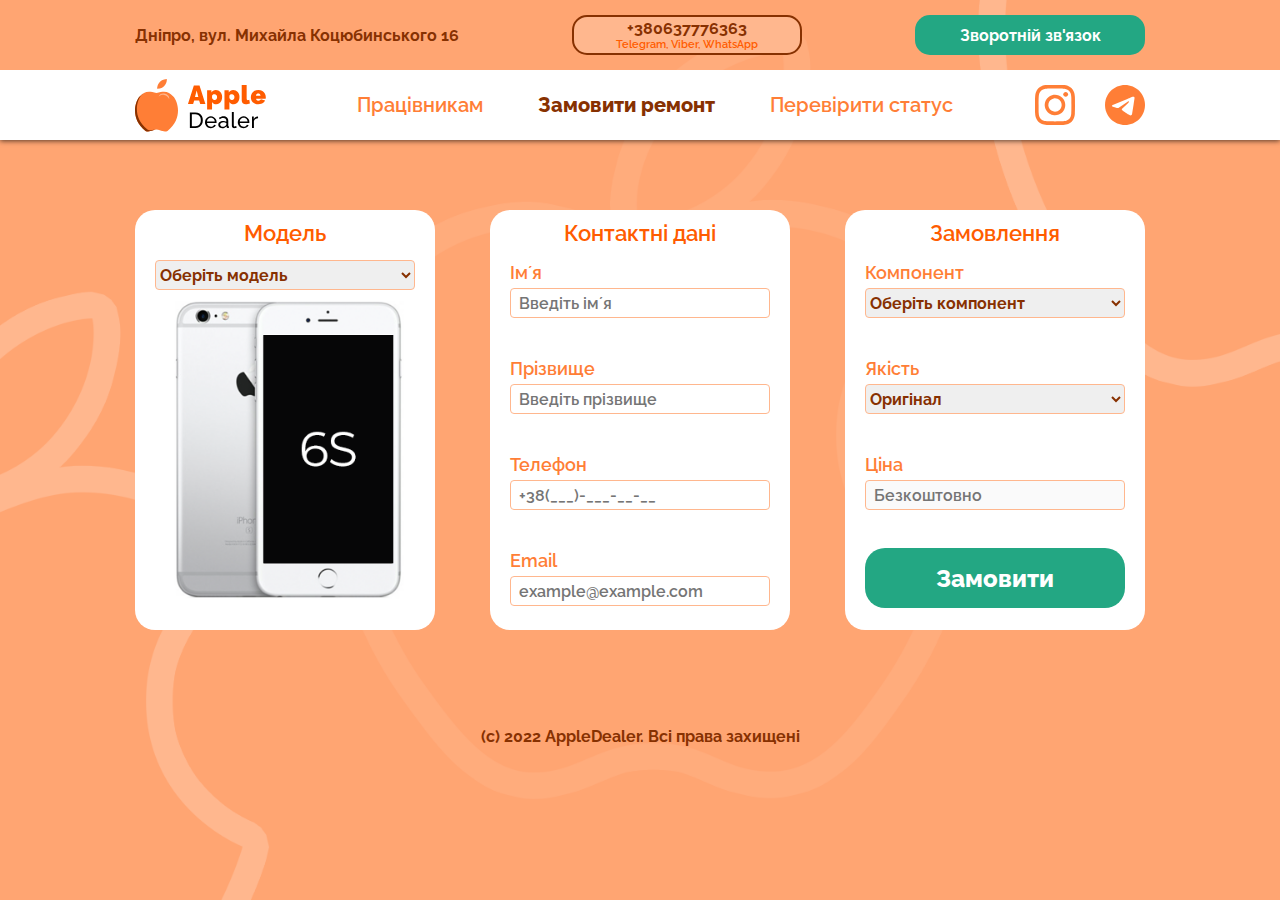
<file: order.html>
<!DOCTYPE html>
<html lang="uk">
<head>
    <meta charset="UTF-8">
    <meta http-equiv="X-UA-Compatible" content="IE=edge">
    <meta name="viewport" content="width=device-width, initial-scale=1.0">
    <title>Замовити ремонт – AppleDealer</title>
    <link rel="icon" href="assets/icons/favicon.png" type="image/png">
    <link href='https://fonts.googleapis.com/css?family=Raleway:400,500,600,700,800' rel='stylesheet'>
    <link rel="stylesheet" href="styles/base.css">
    <link rel="stylesheet" href="styles/order.css">
</head>
<body>
    <header class="header">
        <div class="info-bar">
            <a class="info-bar-address" href="https://goo.gl/maps/6XaMBcnDsrfsMUQ39">
                Дніпро, вул. Михайла Коцюбинського 16
            </a>
            <button class="info-bar-tel">
                +380637776363
                <div class="info-bar-tel-desc">
                    Telegram, Viber, WhatsApp
                </div>
            </button>
            <button class="info-bar-feedback green-button">
                Зворотній зв'язок
            </button>
        </div>
        <div class="nav-bar-wrapper">
            <div class="nav-bar">
                <div class="nav-bar-mobile">
                    <div class="nav-logo-wrapper">
                        <i class="nav-logo"></i>
                    </div>
                    <div class="nav-menu-logo-wrapper">
                        <i class="nav-menu-logo"></i>
                    </div>
                </div>
                <div class="nav-pages">
                    <a href="admin/login.html">Працівникам</a>
                    <a href="order.html" id="nav-active-page">Замовити ремонт</a>
                    <a href="status.html">Перевірити статус</a>
                </div>
                <div class="nav-social-wrapper">
                    <div class="nav-social-logo-wrapper">
                        <a href="https://www.instagram.com/appledealer_ua/" class="nav-instagram-logo"></a>
                    </div>
                    <div class="nav-social-logo-wrapper">
                        <a href="https://www.instagram.com/appledealer_ua/" class="nav-telegram-logo"></a>
                    </div>
                </div>
            </div>
        </div>
    </header>
    <main class="main">
        <div class="tiles-wrapper">
            <div class="tile-wrapper">
                <div class="tile">
                    <h3 class="tile-header">Модель</h3>
                    <form class="form" method="post" action="./scripts/order.php">
                    <select class="form-input form-input-select" name="model" id="select-model" required>
                        <!-- <option value="iphone-6s">iPhone 6s</option>
                        <option value="iphone-6s-plus">iPhone 6s Plus</option>
                        <option value="iphone-7">iPhone 7</option>
                        <option value="iphone-7-plus">iPhone 7 Plus</option> -->
                        <option value="" disabled selected>Оберіть модель</option>
                        <option value="iphone-8">iPhone 8</option>
                        <option value="iphone-8-plus">iPhone 8 Plus</option>
                        <option value="iphone-x">iPhone X</option>
                        <option value="iphone-xr">iPhone Xr</option>
                        <option value="iphone-xs">iPhone Xs</option>
                        <option value="iphone-xs-max">iPhone Xs Max</option>
                        <option value="iphone-11">iPhone 11</option>
                        <option value="iphone-11-pro">iPhone 11 Pro</option>
                        <option value="iphone-11-pro-max">iPhone 11 Pro Max</option>
                        <option value="iphone-12-mini">iPhone 12 Mini</option>
                        <option value="iphone-12">iPhone 12</option>
                        <option value="iphone-12-pro">iPhone 12 Pro</option>
                        <option value="iphone-12-pro-max">iPhone 12 Pro Max</option>
                        <!-- <option value="iphone-13-mini">iPhone 13 Mini</option>
                        <option value="iphone-13">iPhone 13</option>
                        <option value="iphone-13-pro">iPhone 13 Pro</option>
                        <option value="iphone-13-pro-max">iPhone 13 Pro Max</option> -->
                    </select>
                    <div class="form-model-image-wrapper">
                        <i id="form-model-image"></i>
                    </div>
                </div>
            </div>
            <div class="tile-wrapper">
                <div class="tile">
                    <h3 class="tile-header">Контактні дані</h3>
                    <div class="input-wrapper">
                        <label class="form-label" for="name">Імʼя</label>
                        <input class="form-input" type="text" id="name" name="name" placeholder="Введіть імʼя" required>
                    </div>
                    <div class="input-wrapper">
                        <label class="form-label" for="surname">Прізвище</label>
                        <input class="form-input" type="text" id="surname" name="surname" placeholder="Введіть прізвище" required>
                    </div>
                    <div class="input-wrapper">
                        <label class="form-label" for="tel">Телефон</label>
                        <input class="form-input" type="tel" pattern="[+]{1}38[0]{1}[0-9]{9}" id="tel" name="tel" placeholder="+38(___)-___-__-__" required>
                    </div>
                    <div class="input-wrapper">
                        <label class="form-label" for="email">Email</label>
                        <input class="form-input" type="email" id="email" name="email" placeholder="example@example.com" required>
                    </div>
                </div>
            </div>
            <div class="tile-wrapper">
                <div class="tile">
                    <h3 class="tile-header">Замовлення</h3>
                    <div class="input-wrapper">
                        <label class="form-label" for="component">Компонент</label>
                        <select class="form-input form-input-select" name="component" id="select-component" required>
                            <option value="" disabled selected>Оберіть компонент</option>
                            <option value="1">Дисплей</option>
                            <option value="2">Корпус</option>
                            <option value="3">Акумулятор</option>
                        </select>
                    </div>
                    <div class="input-wrapper">
                        <label class="form-label" for="quality">Якість</label>
                        <select class="form-input form-input-select" name="quality" required>
                            <option value="original">Оригінал</option>
                            <!-- <option value="copy">Копія</option> -->
                        </select>
                    </div>
                    <div class="input-wrapper">
                        <label class="form-label" for="tel">Ціна</label>
                        <input class="form-input" type="text" id="cost" name="cost" placeholder="Безкоштовно" disabled>
                    </div>
                    <!-- <div class="button-wrapper">
                        <button class="form-submit-button green-button" type="submit" >Замовити</button>
                    </div> -->
                    <div class="button-wrapper">
                        <button class="form-submit-button green-button" type="submit" >Замовити</button>
                    </div>
                </form>
                </div>
            </div>
        </div>
    </main>
    <footer class="footer">
        <div class="footer-credentials">
            (с) 2022 AppleDealer. Всі права захищені
        </div>
    </footer>
    <button class="footer-callback green-button">
        <div class="footer-callback-icon"></div>
    </button>
</body>
<script type="text/javascript" src="./scripts/base.js" defer></script>
<script type="text/javascript" src="./scripts/order.js" defer></script>
</html>
</file>
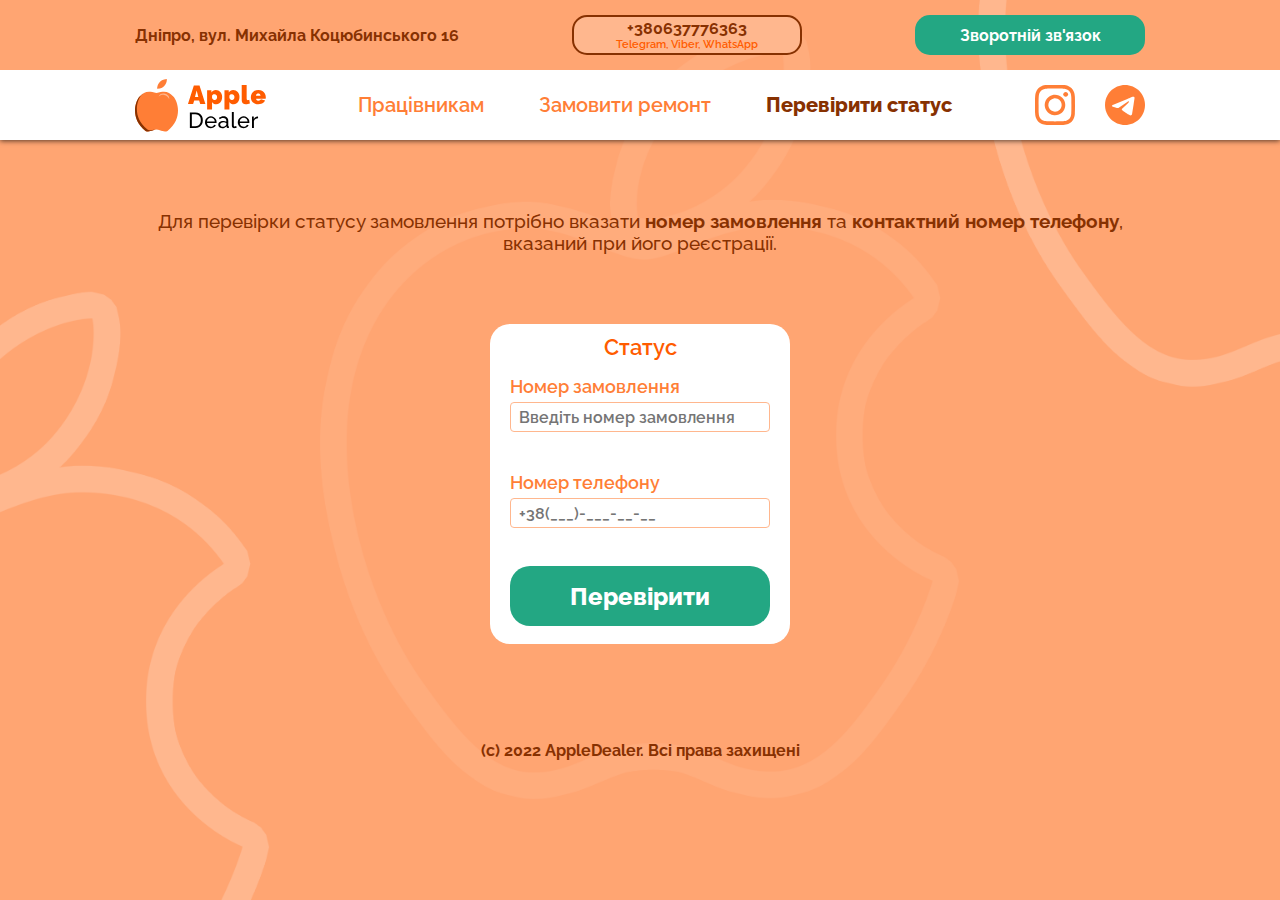
<file: status.html>
<!DOCTYPE html>
<html lang="uk">
<head>
    <meta charset="UTF-8">
    <meta http-equiv="X-UA-Compatible" content="IE=edge">
    <meta name="viewport" content="width=device-width, initial-scale=1.0">
    <title>Перевірити статус – AppleDealer</title>
    <link rel="icon" href="assets/icons/favicon.png" type="image/png">
    <link href='https://fonts.googleapis.com/css?family=Raleway:400,500,600,700,800' rel='stylesheet'>
    <link rel="stylesheet" href="styles/base.css">
    <link rel="stylesheet" href="styles/onetile.css">
</head>
<body>
    <header class="header">
        <div class="info-bar">
            <a class="info-bar-address" href="https://goo.gl/maps/6XaMBcnDsrfsMUQ39">
                Дніпро, вул. Михайла Коцюбинського 16
            </a>
            <button class="info-bar-tel">
                +380637776363
                <div class="info-bar-tel-desc">
                    Telegram, Viber, WhatsApp
                </div>
            </button>
            <button class="info-bar-feedback green-button">
                Зворотній зв'язок
            </button>
        </div>
        <div class="nav-bar-wrapper">
            <div class="nav-bar">
                <div class="nav-bar-mobile">
                    <div class="nav-logo-wrapper">
                        <i class="nav-logo"></i>
                    </div>
                    <div class="nav-menu-logo-wrapper">
                        <i class="nav-menu-logo"></i>
                    </div>
                </div>
                <div class="nav-pages">
                    <a href="admin/login.html">Працівникам</a>
                    <a href="order.html">Замовити ремонт</a>
                    <a href="status.html" id="nav-active-page">Перевірити статус</a>
                </div>
                <div class="nav-social-wrapper">
                    <div class="nav-social-logo-wrapper">
                        <a href="https://www.instagram.com/appledealer_ua/" class="nav-instagram-logo"></a>
                    </div>
                    <div class="nav-social-logo-wrapper">
                        <a href="https://www.instagram.com/appledealer_ua/" class="nav-telegram-logo"></a>
                    </div>
                </div>
            </div>
        </div>
    </header>
    <main class="main">
        <p>Для перевірки статусу замовлення потрібно вказати <b>номер замовлення </b> та <b>контактний номер телефону</b>, вказаний при його реєстрації.</p>
        <div class="tiles-wrapper">
            <div class="tile-wrapper">
                <div class="tile">
                    <form class="form" method="post" action="status.php">
                    <h3 class="tile-header">Статус</h3>
                    <div class="input-wrapper">
                        <label class="form-label" for="id">Номер замовлення</label>
                        <input class="form-input" type="text" id="id" name="id" placeholder="Введіть номер замовлення" required>
                    </div>
                    <div class="input-wrapper">
                        <label class="form-label" for="tel">Номер телефону</label>
                        <input class="form-input" type="text" id="tel" name="tel" pattern="[+]{1}38[0]{1}[0-9]{9}" placeholder="+38(___)-___-__-__" required>
                    </div>
                    <div class="button-wrapper">
                        <button class="form-submit-button green-button" type="submit" >Перевірити</button>
                    </div>
                    </form>
                </div>
            </div>
        </div>
        <!-- <div class="tile-wrapper">
            <div class="tile">
                <h1 id="tile-header">Дякуємо за замовлення</h1>
                <div id="tile-desc">Наш менеджер зв’яжиться з вами для уточнення умов</div>
                <div class="tile-details">
                    <span class="tile-detail" id="id">Замовлення №1</span>
                    <span class="tile-detail" id="device">iPhone 6s Дисплей</span>
                    <span class="tile-detail" id="status">Статус: Передано на обробку</span>
                    <span class="tile-detail" id="cost">Вартість: 1000грн</span>
                    <span class="tile-detail" id="cost">2022-05-14 19:44:41</span>
                </div>
                <button id="return" class="green-button" >На головну</button>
            </div>
        </div> -->
    </main>
    <footer class="footer">
        <div class="footer-credentials">
            (с) 2022 AppleDealer. Всі права захищені
        </div>
    </footer>
    <button class="footer-callback green-button">
        <div class="footer-callback-icon"></div>
    </button>
</body>
<script type="text/javascript" src="./scripts/base.js" defer></script>
<script type="text/javascript" src="./scripts/return.js" defer></script>
</html>
</file>
<file: styles/base.css>
* {
    margin: 0;
    padding: 0;
    box-sizing: border-box;
    position: relative;
}

:root {
    --main-color: #FF5C00;
    --secondary-color: #FF7E36;
    --background-color: #FFB78E;
    --bold-color: #873101;
    --semibold-color: #8b4d2c;
    --button-dimmed: #a8d6ca;
    --button-hover: #78D3BA;
    --button-active: #23A783;
    --white-color: #ffffff;
}

html, body {
    height: 100%;
    min-height: 700px;

}

body {
    font-family: 'Raleway';
    background-image: url('../assets/background.png');
    background-position: center;
    background-size: cover;
    min-width: 355px;
}

.main {
    margin-top: 70px;
    margin-bottom: 70px;
}

button {
    font-family: 'Raleway';
    cursor: pointer;
}

.green-button {
    border-width: 0px;
    background-color: var(--button-active);
    color: var(--white-color);
}

.green-button:hover {
    background-color: var(--button-hover);
    color: var(--white-color);
}

.green-button:active {
    background-color: var(--button-dimmed);
    color: var(--button-active);
}

/* header */

.header {
    height: 140px;
    width: 100%;
    box-shadow: 0px 1px 5px 0px #000000a6;
}

a {
    text-decoration: none;
    color: #000000;
    text-align: center;
}

.info-bar, .nav-bar, .nav-bar-wrapper {
    height: 70px;
}

.info-bar, .nav-bar, .main {
    max-width: 1040px;
    margin-left: auto;
    margin-right: auto;
    padding-left: 15px;
    padding-right: 15px;
}

.nav-bar-wrapper {
    background-color: var(--white-color);
}

.info-bar, .nav-bar {
    display: flex;
    flex-wrap: nowrap;
    align-items: center;
    justify-content: space-between;
}

.info-bar-address, .info-bar-tel, .info-bar-feedback {
    font-weight: 700;
    font-size: 16px;
}

.info-bar-address {
    color: var(--bold-color);
}

.info-bar-address:hover {
    color: var(--semibold-color);
}

.info-bar-tel-desc {
    font-weight: 600;
    font-size: 11px;
    color: var(--main-color);
}

.info-bar-tel {
    background: var(--background-color);
    width: 230px;
    height: 40px;
    border-radius: 15px;
    border: 2px solid var(--bold-color);
    color: var(--bold-color);
}

.info-bar-tel:hover {
    border: 2px solid var(--semibold-color);
    color: var(--semibold-color);
}

.info-bar-feedback {
    background: var(--button-active);
    width: 230px;
    height: 40px;
    border-radius: 15px;
    border-width: 0px;
    color: var(--white-color);
}

.nav-bar-mobile {
    width: 140px;
    display: block;
}

.nav-logo-wrapper {
    min-width: 140px;
    min-height: 70px;
}

.nav-logo {
    position: absolute;
    background-image: url('../assets/logo.svg');
    background-position: center;
    background-repeat: no-repeat;
    min-width: 140px;
    height: 70px;
}

.nav-pages {
    display: flex;
    gap: 55px;
}

.nav-pages > a {
    font-weight: 600;
    font-size: 20px;
    color: var(--secondary-color);
}

.nav-pages > a:hover {
    font-weight: 600;
    font-size: 20px;
    color: var(--main-color);
}

#nav-active-page {
    color: var(--bold-color);
    font-weight: 800;
}

.nav-social-logo-wrapper {
    width: 40px;
    height: 70px;
    float: left;
}

.nav-social-wrapper {
    display: flex;
    gap: 30px;
    flex-wrap: nowrap;
}

.nav-telegram-logo, .nav-instagram-logo {
    position: absolute;
    background-position: center;
    background-repeat: no-repeat;
    width: 40px;
    height: 70px;
}

.nav-instagram-logo {
    background-image: url('../assets/icons/Instagram.svg');
}

.nav-telegram-logo {
    background-image: url('../assets/icons/Telegram.svg');
}

.nav-instagram-logo:hover {
    background-image: url('../assets/icons/Instagram-hover.svg');
}

.nav-telegram-logo:hover {
    background-image: url('../assets/icons/Telegram-hover.svg');
}

.nav-menu-logo-wrapper, .footer-callback {
    display: none;
}

/* footer */

.footer {
    position: relative;
    bottom: 0;
	width: 100%;
	height: 70px;
    text-align: center;
}

.footer-credentials {
    font-weight: 700;
    font-size: 16px;
    color: var(--bold-color);
    top: 27px;
}

@media (max-width: 902px) {
    .info-bar-address {
        width: 182px;
    }
    .info-bar-tel, .info-bar-feedback {
        width: 170px;
    }
    .nav-bar, .nav-pages, .nav-social-wrapper{
        gap: 15px;
    }

}

@media (max-width: 589px) {
    .info-bar-feedback {
        display: none;
    }

    .nav-bar-mobile {
        width: 100%;
        display: flex;
        justify-content: space-between;
        align-items: center;
    }

    .nav-pages, .nav-social-wrapper {
        display: none;
    }
    .nav-menu-logo-wrapper {
        display: block;
        min-width: 35px;
        min-height: 35px;
    }
    
    .nav-bar {
        flex-direction: column;
        gap: 20px;
    }

    .nav-pages {
        flex-direction: column;
    }

    .nav-menu-logo {
        background-image: url('../assets/icons/menu-icon.svg');
        position: absolute;
        background-size: cover;
        background-repeat: no-repeat;
        width: 35px;
        height: 35px;
    }
    
    .nav-menu-logo:hover {
        background-image: url('../assets/icons/menu-icon-hover.svg');
    }
    .footer-callback {
        display: block;
        width: 60px;
        height: 60px;
        position: fixed;
        right: 30px;
        bottom: 30px;
        border-radius: 20px;
        box-shadow: 2px 2px 4px 0px #000000a6;
        text-align: center;
    }
    .footer-callback:hover {
        box-shadow: 3px 3px 4px 0px #000000c4;
    }
    .footer-callback-icon {
        width: 50px;
        height: 50px;
        margin: 5px;
        background-image: url('../assets/icons/callback.svg');
        background-size: cover;
        background-repeat: no-repeat;
    }
    .footer-callback-icon:active {
        background-image: url('../assets/icons/callback-active.svg');
    }
}
</file>
<file: styles/order.css>
/* tiles */

.tiles-wrapper {
    display: flex;
    flex-direction: row;
    justify-content: space-between;
    flex-wrap: wrap;
}

.tile-wrapper {
    background-color: var(--white-color);
    width: 300px;
    height: 420px;
    border-radius: 20px;
}

.tile {
    width: 260px;
    margin-left: auto;
    margin-right: auto;
}

.tile-header {
    margin-top: 10px;
    height: 40px;
    width: 260px;
    text-align: center;
    font-weight: 600;
    font-size: 22px;
    color: var(--main-color);
}

/* input wrappers and inputs */

.input-wrapper {
    height: 60px;
    margin-bottom: 36px;
}

.input-wrapper:last-child {
    margin-bottom: 0px;
}

.form-label {
    font-weight: 600;
    font-size: 18px;
    color: var(--secondary-color);
    top: 2px;
}

.form-input {
    border: 1px solid var(--background-color);
    box-sizing: border-box;
    border-radius: 4px;
    height: 30px;
    font-family: 'Raleway';
    font-weight: 700;
    font-size: 16px;
    width: 260px;
    color: var(--bold-color);
    margin-top: 7px;
}

.form-input::placeholder {
    font-weight: 600;
}

.form-input:first-child {
    margin-top: 0px;
}

input.form-input {
    padding-left: 8px;
}

.form-submit-button {
    border-radius: 20px;
    width: 260px;
    height: 60px;
    font-weight: 800;
    font-size: 24px;
}

/* image of model */

.form-model-image-wrapper {
    top: 10px;
    width: 260px;
    height: 300px;
}

#form-model-image {
    position: absolute;
    background-image: url('../assets/images/iphones/iphone-6s.png');
    background-position: center;
    background-size: cover;
    width: 260px;
    height: 300px;
}

/* adaptivity */

@media (max-width: 959px) {
    .tiles-wrapper {
        justify-content: space-around;
        gap: 25px;
    }
}
</file>
<file: styles/onetile.css>
/* tiles */

.tiles-wrapper {
    display: flex;
    flex-direction: row;
    justify-content: space-around;
    flex-wrap: wrap;
}

.tile-wrapper {
    background-color: var(--white-color);
    width: 300px;
    height: 320px;
    border-radius: 20px;
}

.tile {
    width: 260px;
    margin-left: auto;
    margin-right: auto;
}

.tile-header {
    margin-top: 10px;
    height: 40px;
    width: 260px;
    text-align: center;
    font-weight: 600;
    font-size: 22px;
    color: var(--main-color);
}

/* input wrappers and inputs */

.input-wrapper {
    height: 60px;
    margin-bottom: 36px;
}

.input-wrapper:last-child {
    margin-bottom: 0px;
}

.form-label {
    font-weight: 600;
    font-size: 18px;
    color: var(--secondary-color);
    top: 2px;
}

.form-input {
    border: 1px solid var(--background-color);
    box-sizing: border-box;
    border-radius: 4px;
    height: 30px;
    font-family: 'Raleway';
    font-weight: 700;
    font-size: 16px;
    width: 260px;
    color: var(--bold-color);
    margin-top: 7px;
}

.form-input::placeholder {
    font-weight: 600;
}

.form-input:first-child {
    margin-top: 0px;
}

input.form-input {
    padding-left: 8px;
}

.form-submit-button {
    border-radius: 20px;
    width: 260px;
    height: 60px;
    font-weight: 800;
    font-size: 24px;
}

p {
    margin-bottom: 70px;
    font-weight: 500;
    color: var(--bold-color);
    text-align: center;
    font-size: larger;
}
</file>
